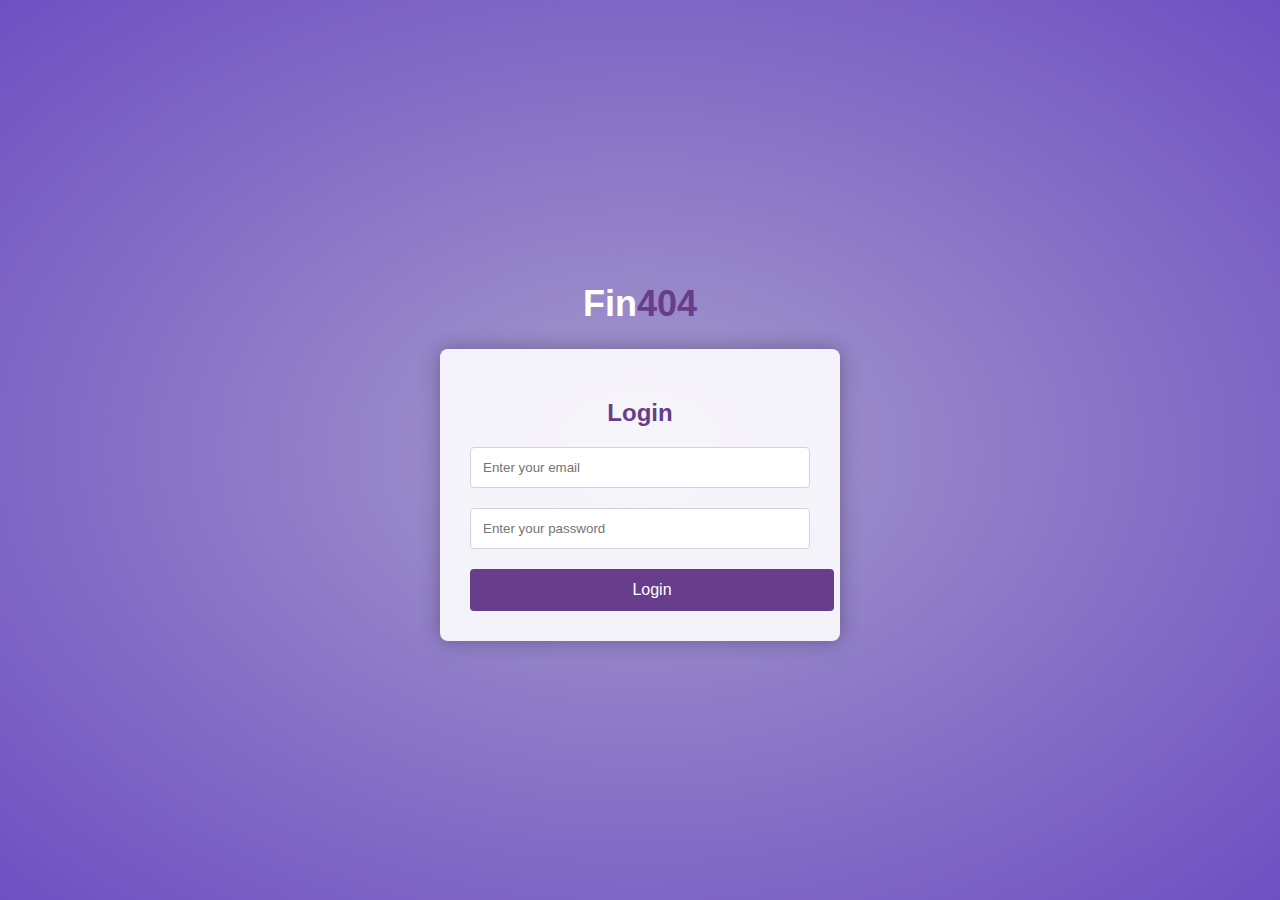
<file: index.html>
<!DOCTYPE html>
<html lang="en">
<head>
    <meta charset="UTF-8">
    <meta name="viewport" content="width=device-width, initial-scale=1.0">
    <title>Login Page</title>

    <style>
        body {
            font-family: 'Your Font', sans-serif; /* Replace 'Your Font' with the actual font used in your dashboard */
            background: radial-gradient( #a59acc, #6e50c2); /* Gradient background using your colors */
            color: #ffffff; /* Text color */
            margin: 0;
            display: flex;
            flex-direction: column;
            justify-content: center;
            align-items: center;
            height: 100vh;
        }

        .login-container {
            background-color: rgba(255, 255, 255, 0.9); /* Semi-transparent white background */
            border-radius: 8px;
            box-shadow: 0 0 20px rgba(0, 0, 0, 0.3); /* Box shadow for depth */
            max-width: 400px;
            width: 100%;
            padding: 30px;
            text-align: center;
            box-sizing: border-box;
        }

        .login-header {
            margin-bottom: 20px;
        }

        .login-header h1 {
            margin-bottom: 10px;
        }

        .login-header h1 span {
            display: inline-block;
        }

        .login-header h1 span:first-child {
            color: #ffffff; /* Color for "Fin" */
        }

        .login-header h1 span:last-child {
            color: #683d8c; /* Color for "404" */
        }

        .login-header h2 {
            color: #683d8c; /* Color for "Login" */
        }

        .login-form {
            display: flex;
            flex-direction: column;
        }

        .form-group {
            margin-bottom: 20px;
        }

        .form-group label {
            font-weight: bold;
            font-size: 18px;
        }

        .form-control {
            width: 100%;
            padding: 12px;
            border: 1px solid #ced4da;
            border-radius: 4px;
            box-sizing: border-box;
        }

        .login-btn {
            background-color: #683d8c;
            color: #ffffff;
            padding: 12px;
            border: none;
            border-radius: 4px;
            cursor: pointer;
            font-size: 16px;
            transition: background-color 0.3s;
            text-decoration: none;
            display: inline-block;
            width: 100%;
        }

        .login-btn:hover {
            background-color: #512b66;
        }
    </style>
</head>
<body>
    <h1 style="font-size: 36px;">
        <span style="color: #ffffff;">Fin</span><span style="color: #683d8c;">404</span>
    </h1>
    <div class="login-container">
        <div class="login-header">
            <h2>Login</h2>
        </div>
        <form class="login-form">
            <div class="form-group">
                <input type="email" id="email" class="form-control" placeholder="Enter your email">
            </div>
            <div class="form-group">
                <input type="password" id="password" class="form-control" placeholder="Enter your password">
            </div>
            <a href="dash.html" class="login-btn">Login</a>
        </form>
    </div>
</body>
</html>
</file>
